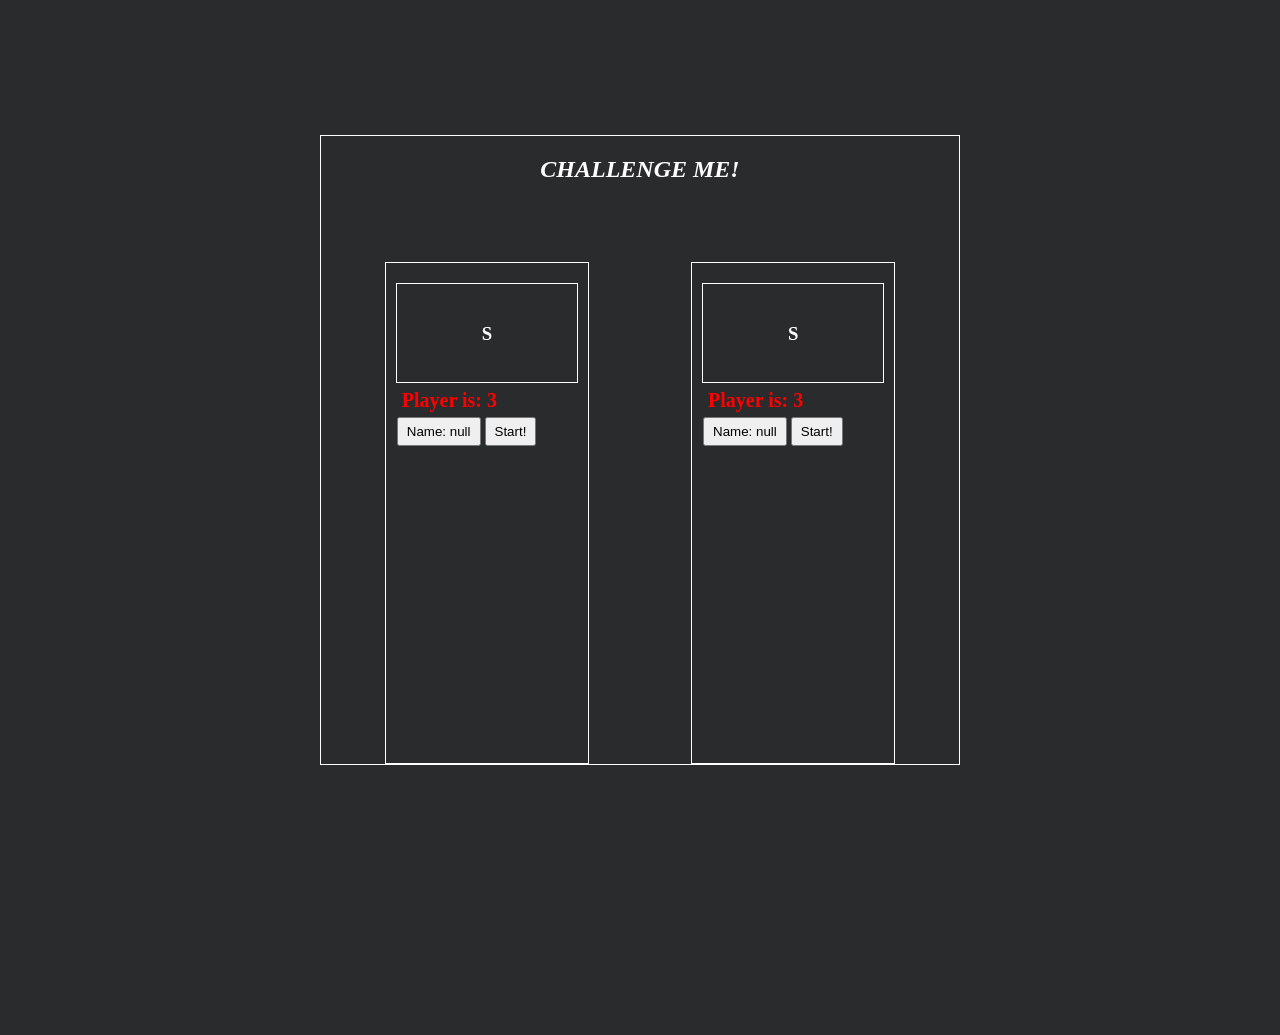
<file: challange-game/index.html>
<!DOCTYPE html>
<html lang="en">
  <head>
    <meta charset="UTF-8" />
    <meta http-equiv="X-UA-Compatible" content="IE=edge" />
    <meta name="viewport" content="width=device-width, initial-scale=1.0" />
    <title>Document</title>
    <link rel="stylesheet" href="./css/style.css" />
  </head>
  <body>
    <div class="container">
      <h1>Challenge me!</h1>
      <div class="game-board">
        <div class="player player-1">
          <div class="screen">
            <h3 id="player-1Screen">S</h3>
            <p id="player-1Name">Player is: </p>
            <button id="set-1stName">Name: </button>
            <button disabled  id="start-1Button">Start!</button>
          </div>
        </div>
        
        <div class="player player-2">
          <div class="screen">
            <h3 id="player-2Screen">S</h3>
            <p id="player-2Name">Player is: </p>
            <button id="set-2ndName">Name: </button>
            <button disabled id="start-2Button">Start!</button>
          </div>
        </div>
      </div>
    </div>


   
    <script src="./js/app.js"></script>
  </body>
</html>
</file>
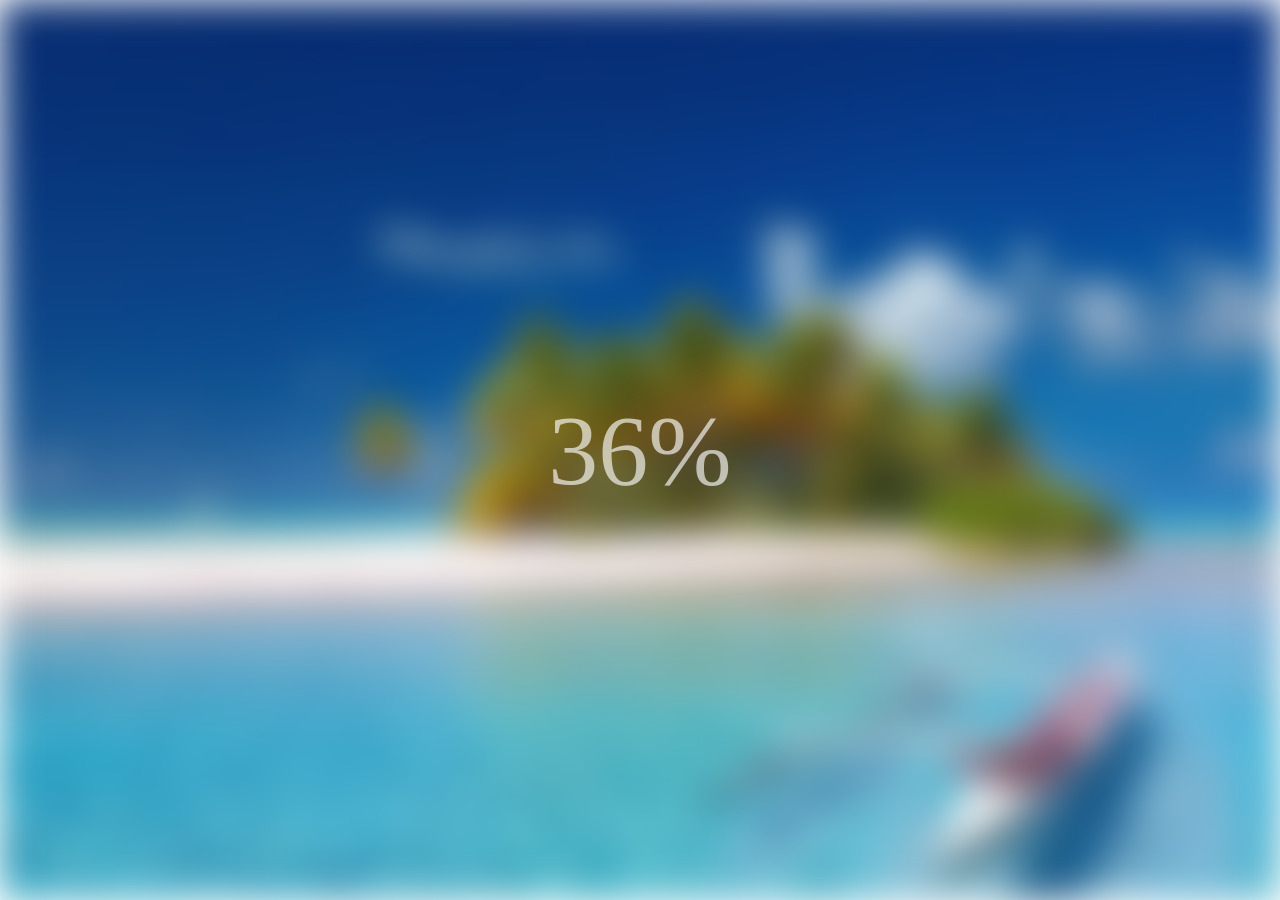
<file: loading/index.html>
<!DOCTYPE html>
<html lang="en">
<head>
    <meta charset="UTF-8">
    <meta http-equiv="X-UA-Compatible" content="IE=edge">
    <meta name="viewport" content="width=device-width, initial-scale=1.0">
    <title>Loading</title>
    <!-- style css -->
    <link rel="stylesheet" href="./style.css">
    <link rel="stylesheet" href="../global.css">
</head>
<body>
    
         <section class="bg"></section>
         
         <div class="loading_text"></div>



    <!-- js -->
    <script src="./app.js"></script>
</body>
</html>
</file>
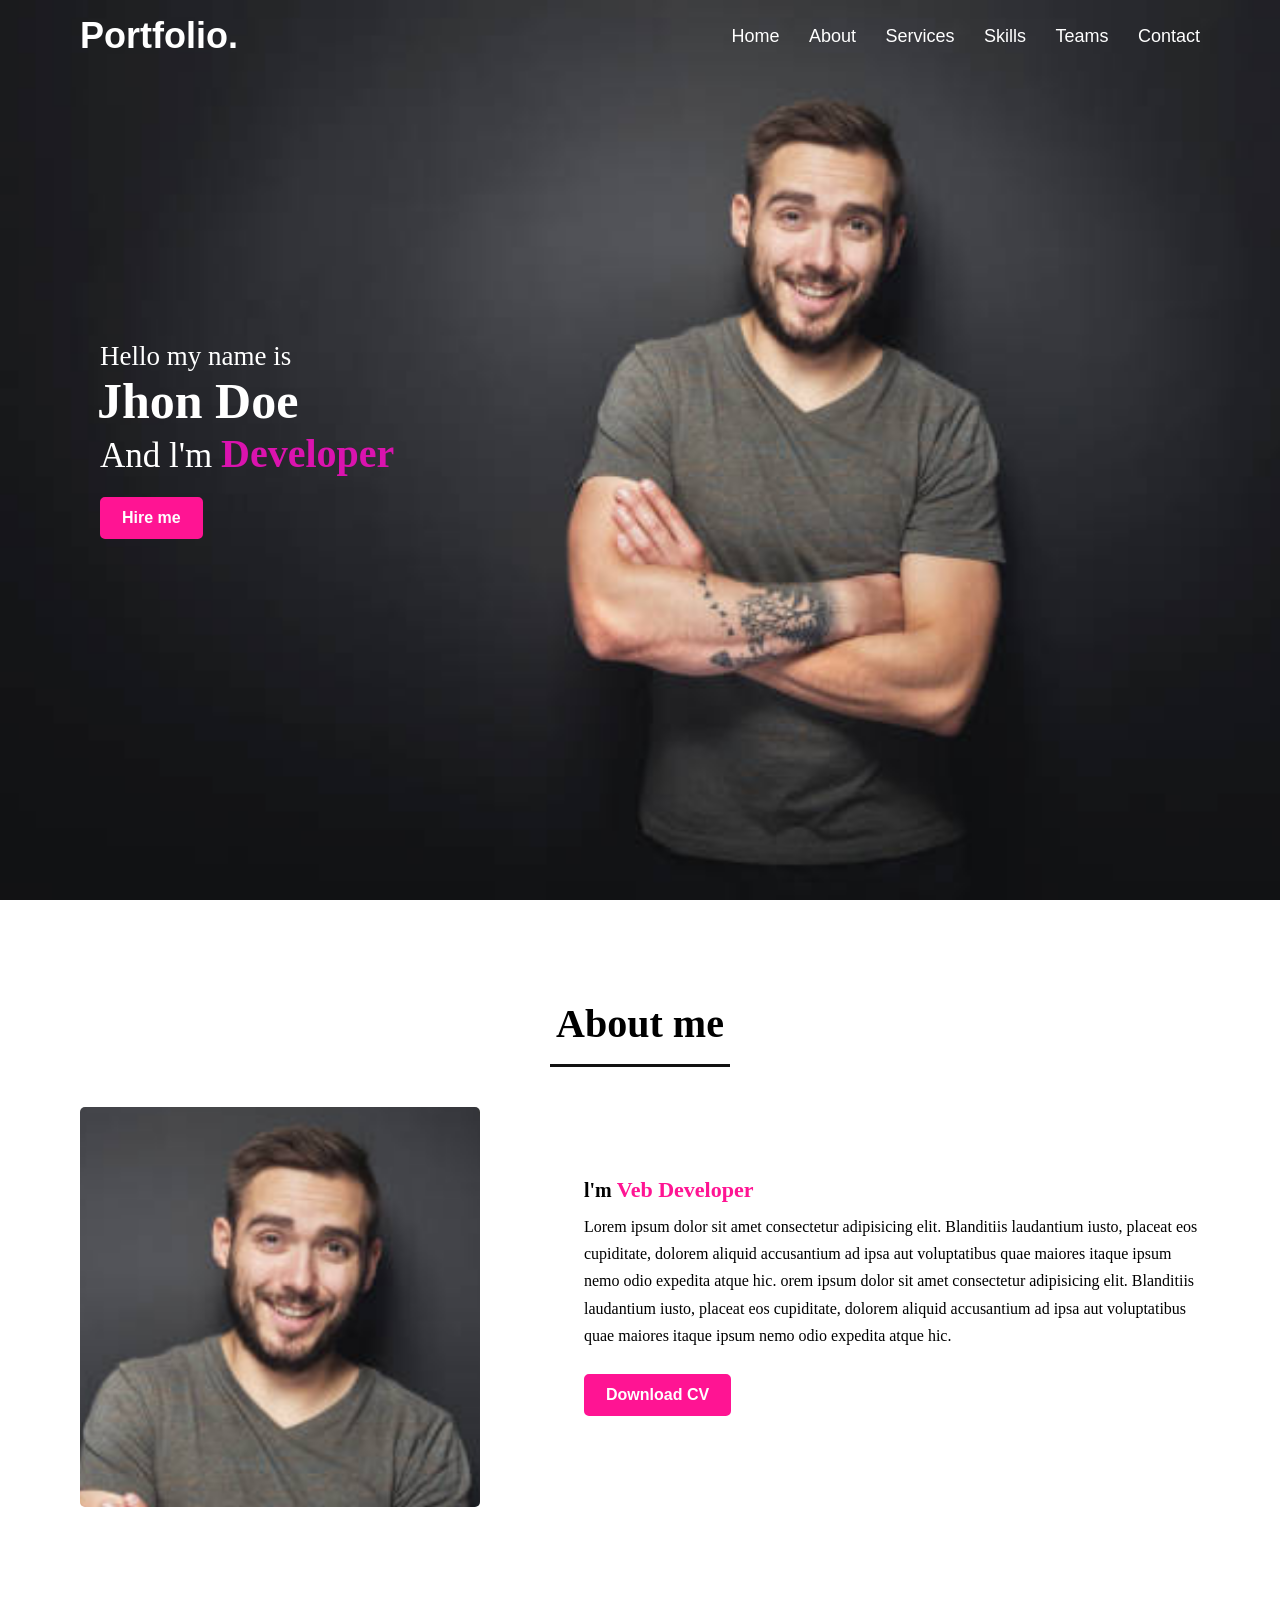
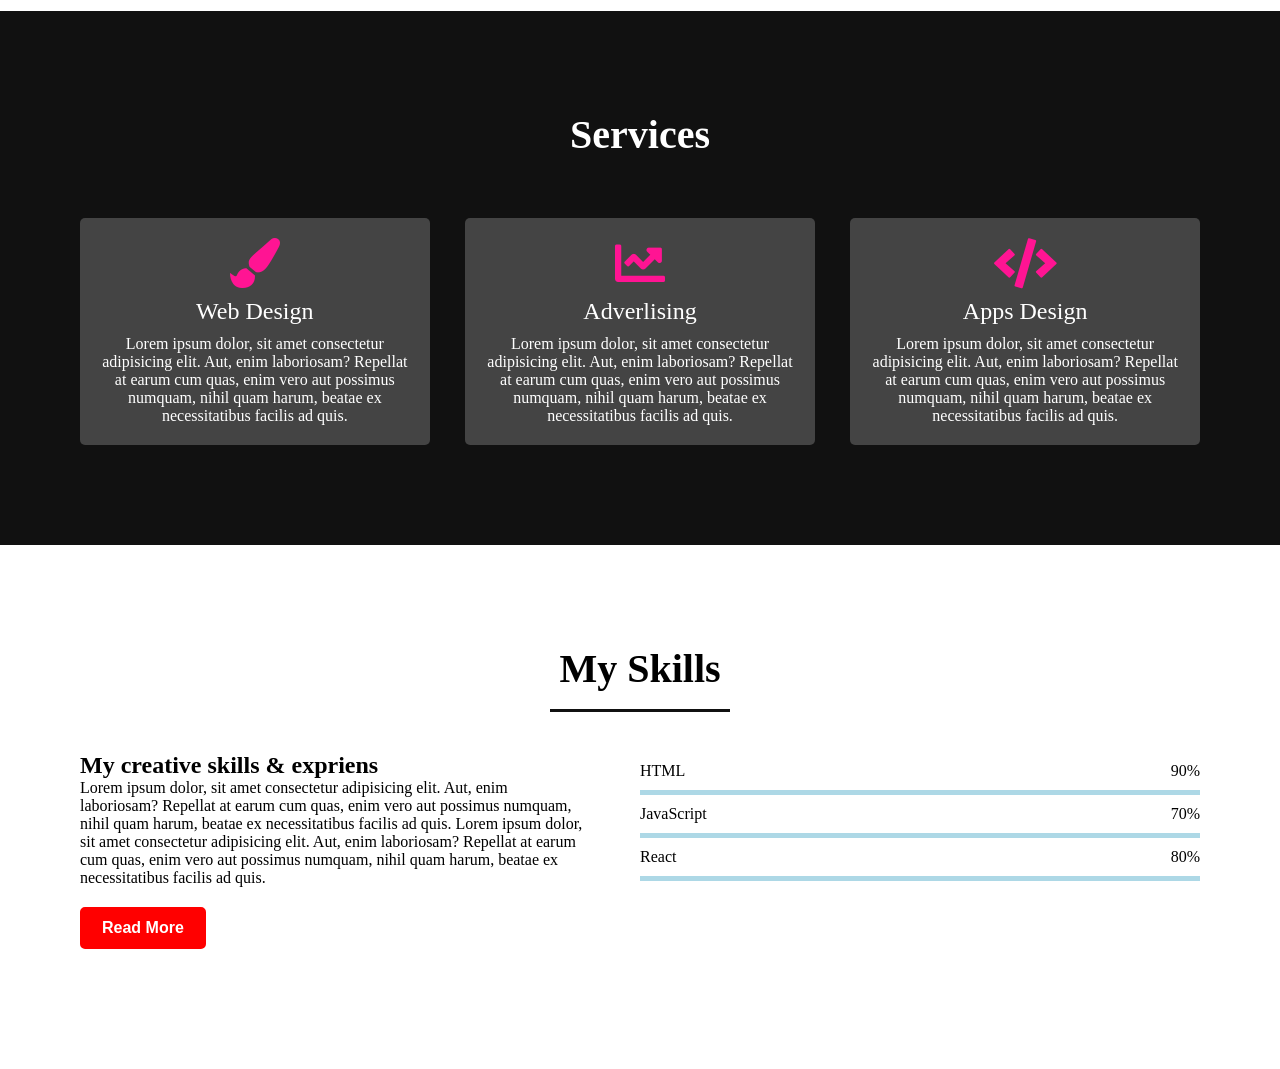
<file: portfolio-website/index.html>
<!DOCTYPE html>
<html lang="en">

<head>
    <meta charset="UTF-8">
    <meta http-equiv="X-UA-Compatible" content="IE=edge">
    <meta name="viewport" content="width=device-width, initial-scale=1.0">
    <title>Document</title>
    <!-- css src -->
    <link rel="stylesheet" href="./style.css">
    <!-- fontAwesome cdn -->
    <link href="https://cdnjs.cloudflare.com/ajax/libs/font-awesome/5.13.0/css/all.min.css" rel="stylesheet">
</head>

<body style="height: 1200px;">

    <!-- ----------------Navbar------------ -->
    <nav class="navbar">
        <div class="content">
            <div class="logo">
                <a href="#">Portfolio.</a>
            </div>
            <ul class="menu">
                <li><a href="#">Home</a></li>
                <li><a href="#">About</a></li>
                <li><a href="#">Services</a></li>
                <li><a href="#">Skills</a></li>
                <li><a href="#">Teams</a></li>
                <li><a href="#">Contact</a></li>
            </ul>
            <!-- hamburger menu -->
            <div class="nav_hamburger">
                <i class="fas fa-bars"></i>
            </div>
        </div>
    </nav>

    <!-- --------------------Home section start---------------- -->
    <section class="home" id="home">
        <div class="content">
            <div class="home_intro">
                <div class="text_1">Hello my name is</div>
                <div class="text_2">Jhon Doe</div>
                <div class="text_3">And l'm <span>Developer</span></div>
                <button href="#" id="hireMe">Hire me</button>
            </div>
        </div>

    </section>

    <!-- -----------------------About section start----------------- -->

    <section class="about section">
        <div class="about_content content">
            <h2 class="section_title">About me</h2>
            <div class="about_intro">

                <div class="col_left">
                    <img src="./images/1.png" alt="">
                </div>

                <div class="col_right">
                    <h4>l'm <span>Veb Developer</span></h4>
                    <p>Lorem ipsum dolor sit amet consectetur adipisicing elit. Blanditiis
                        laudantium iusto, placeat eos cupiditate, dolorem aliquid accusantium
                        ad ipsa aut voluptatibus quae maiores itaque ipsum nemo
                        odio expedita atque hic.
                        orem ipsum dolor sit amet consectetur adipisicing elit. Blanditiis
                        laudantium iusto, placeat eos cupiditate, dolorem aliquid accusantium
                        ad ipsa aut voluptatibus quae maiores itaque ipsum nemo
                        odio expedita atque hic.
                    </p>
                    <button href="#" class="cv">Download CV</button>
                </div>
            </div>
        </div>
    </section>



    <!-- -------------------Services section------------------- -->

    <section class="services section">
        <div class="services_content content">
            <h2 class="section_title">Services</h2>
            <div class="services_intro">

                <div class="card">
                    <div class="box">
                        <i class="fas fa-paint-brush"></i>
                        <div class="text">Web Design</div>
                        <p>Lorem ipsum dolor, sit amet consectetur adipisicing elit.
                            Aut, enim laboriosam? Repellat at earum cum quas,
                            enim vero aut possimus numquam, nihil quam harum,
                            beatae ex necessitatibus facilis ad quis.
                        </p>
                    </div>
                </div>

                <div class="card">
                    <div class="box">
                        <i class="fas fa-chart-line"></i>
                        <div class="text">Adverlising</div>
                        <p>Lorem ipsum dolor, sit amet consectetur adipisicing elit.
                            Aut, enim laboriosam? Repellat at earum cum quas,
                            enim vero aut possimus numquam, nihil quam harum,
                            beatae ex necessitatibus facilis ad quis.
                        </p>
                    </div>
                </div>

                <div class="card">
                    <div class="box">
                        <i class="fas fa-code"></i>
                        <div class="text">Apps Design</div>
                        <p>Lorem ipsum dolor, sit amet consectetur adipisicing elit.
                            Aut, enim laboriosam? Repellat at earum cum quas,
                            enim vero aut possimus numquam, nihil quam harum,
                            beatae ex necessitatibus facilis ad quis.
                        </p>
                    </div>
                </div>


            </div>
        </div>
        </div>
    </section>


    <!-- ----------------------Skills section start--------------------- -->

    <section class="skills section">
        <div class="skills_content content">
            <h2 class="section_title">My Skills</h2>
            <div class="skills_intro">

                <div class="col_left">
                    <h4 class="text">My creative skills & expriens</h4>
                    <p>Lorem ipsum dolor, sit amet consectetur adipisicing elit.
                        Aut, enim laboriosam? Repellat at earum cum quas,
                        enim vero aut possimus numquam, nihil quam harum,
                        beatae ex necessitatibus facilis ad quis.
                        Lorem ipsum dolor, sit amet consectetur adipisicing elit.
                        Aut, enim laboriosam? Repellat at earum cum quas,
                        enim vero aut possimus numquam, nihil quam harum,
                        beatae ex necessitatibus facilis ad quis.
                    </p>
                    <button class="readMore">Read More</button>
                </div>

                <div class="col_right">

                    <div class="bars">
                        <div class="info">
                            <span>HTML</span>
                            <span>90%</span>
                        </div>
                        <div class="line html"></div>
                    </div>

                    <div class="bars">
                        <div class="info">
                            <span>JavaScript</span>
                            <span>70%</span>
                        </div>
                        <div class="line javascript"></div>
                    </div>

                    <div class="bars">
                        <div class="info">
                            <span>React</span>
                            <span>80%</span>
                        </div>
                        <div class="line react"></div>
                    </div>
                </div>
            </div>
        </div>
    </section>

    <script src="./app.js"></script>
</body>

</html>
</file>
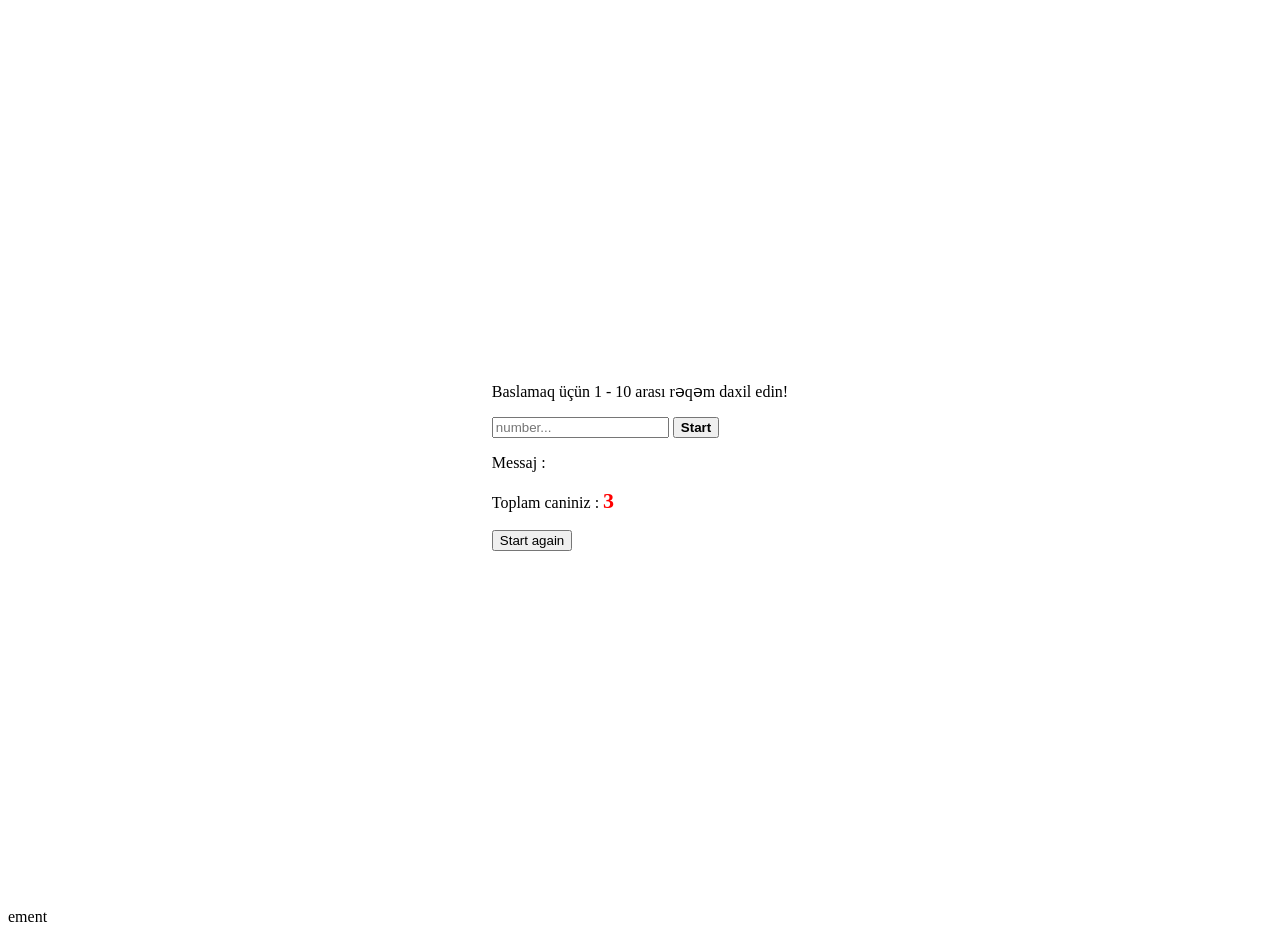
<file: random-game/index.html>
<!DOCTYPE html>
<html lang="en">
<head>
    <meta charset="UTF-8">
    <meta http-equiv="X-UA-Compatible" content="IE=edge">
    <meta name="viewport" content="width=device-width, initial-scale=1.0">
    <title>Document</title>
    <link rel="stylesheet" href="./style.css">
</head>
<body>
    
   <div class="container">

   <div>
    <p>Baslamaq üçün 1 - 10 arası rəqəm daxil edin!</p>
    <input type="text" name="number" id="number" [aria-label="number"] placeholder="number..." />
    <button type="button" id="btn" title="game">Start</button>
    <p>Messaj : <span id="message"></span></p>
    <p>Toplam caniniz :  <span id="life"></span></p>
    <button id="reset">Start again</button>
   </div>

   </div>
  ement</h1>
 <script src="./app.js"></script>
</body>
</html>
</file>
<file: challange-game/css/style.css>
* {
  box-sizing: border-box;
  margin: 0;
  padding: 0;
}

body {
  min-height: 100vh;
  background-color: #292b2c;
  color: #fff;
}

h1 {
  font-style: italic;
  font-size: 24px;
  padding-top: 20px;
  text-transform: uppercase;
}

.container {
  border: 1px solid white;
  width: 50%;
  height: 70vh;
  margin: 15vh auto 0;
  display: flex;
  flex-direction: column;
  align-items: center;
  justify-content: space-between;
}

.game-board {
  width: 80%;
  height: 80%;
  display: flex;
  justify-content: space-between;
}

.player {
  height: 100%;
  width: 40%;
  border: 1px solid white;
  padding: 20px 10px 0;
}

.screen {
  width: 100%;
  height: 100px;
  border: 1px solid white;
}

.screen >h3 {
  text-align: center;
  line-height: 100px;
  text-transform: capitalize;
}

.screen >p{
    margin: 5px;
}

.screen >button{
    padding:5px 8px;
}


.count {font-size: 20px; color: red; font-weight: bold;}
</file>
<file: loading/style.css>
body    {display: flex; justify-content: center; align-items: center; height: 100vh; overflow: hidden;}

.bg     {width: 100%; height: 100vh; background-image: url('./bg.jpg'); background-size: cover;
         background-repeat: no-repeat; position: absolute; z-index: -1; filter: blur(0px);}

.loading_text   {font-size: 100px; color: white;}
</file>
<file: global.css>
* body {margin: 0; padding: 0; box-sizing: border-box;}
</file>
<file: portfolio-website/style.css>
*{margin: 0; padding: 0; box-sizing: border-box; text-decoration: none;}

.content {max-width: 1300px; margin:  auto; padding: 0 80px;}
.section {padding: 100px 0;}
/* --------------Navbar--------- */
.navbar {width: 100%;  position: fixed; font-family: sans-serif; padding: 15px 0; transition: all 0.3s ease;
         z-index: 998;}
/* navbar scrolling style */
.stiky {background: rgb(218, 19, 174); }
.navbar .content {display: flex; justify-content: space-between; align-items: center;}
.navbar .logo a {font-weight: 600; color: #fff; font-size: 36px;}
.navbar .logo a:hover {color: yellow;  transition: all 0.4s ease;}
.navbar .menu li {display: inline-block; list-style: none;}
.navbar .menu li a {color: #fff; font-weight: 500; font-size: 18px; margin-left: 25px;}
.navbar .menu li a:hover {color: yellow; transition: all 0.4s ease;}

/* nav hamburger */
.nav_hamburger {font-size: 24px; color: #fff; cursor: pointer; display: none;}
/* ------------=-Home section start----------- */
.home {display: flex; background-image: url(./images/homeBackgroundImg.jpg); background-size: cover;
       background-repeat: no-repeat; height: 100vh; color: #fff; min-height: 500px; object-fit: cover;}
.home .content {margin: auto auto auto 20px;}
.home_intro .text_1 {font-size: 27px;}
.home_intro .text_2 {font-size: 50px; font-weight: 600; margin-left: -3px;}
.home_intro .text_3 {font-size: 35px;}
.home_intro .text_3 span{font-weight: bolder; font-size: 40px; color: rgb(218, 19, 174);}
#hireMe {padding: 10px 20px; background-color: deeppink; border: 2px solid deeppink; border-radius: 5px;
                 color: #fff; margin-top: 20px; margin: 20px 0; cursor: pointer; font-size: 16px; font-weight: bold;}
#hireMe:hover {background: none; transition: all 0.3s ease; color: deeppink;}



/* ----------------------About section start----------------- */

.about_intro {display: flex; align-items: center; justify-content: space-between;}
.section_title {text-align: center; font-weight: 600; font-size: 40px; padding-bottom: 20px; margin-bottom: 40px;
               position: relative;}
.section_title::before {content: ''; left: 50%; bottom: 0; width: 180px; height: 3px; background-color: #111;
                         position: absolute; transform: translateX(-50%);}
.col_left img {width: 400px; height: 400px; object-fit: cover; border-radius: 5px;}
.about .col_left {width: 45%;}
.about .col_right {width: 55%;}
.about .col_right h4 {margin-bottom: 10px; font-size: 20px; font-weight: bolder;}
.about .col_right span {color: deeppink; font-size: 22px; font-weight: bolder;}
.about .col_right .cv {padding: 10px 20px; background-color: deeppink; border: 2px solid deeppink; border-radius: 5px;
    color: #fff; margin-top: 20px; margin: 25px 0; cursor: pointer; font-size: 16px; font-weight: bold;}
.about .col_right p {line-height: 1.7; font-size: 16px;}


/* ------------------------Services section start-------------------------- */
.services {background: #111; color: #fff;}
.services_intro {display: flex; justify-content: space-between;}
.card {width: calc(33% - 20px); background: #444; text-align: center; padding: 20px; border-radius: 5px;
       transition: all 0.4s ease; overflow: hidden;}
.card i {font-size: 50px; color: deeppink;}
.card .text {font-size: 24px; font-weight: 500; margin: 10px 0;}
.card .box {transition: all 0.3s ease;}
.card:hover .box{transform: scale(1.1); }
.card:hover {background: deeppink;}
.card:hover i {color: #fff; }

/* --------------------------Skills section start------------------------------ */
.skills_intro {width: 100%;}
.skills_intro {display: flex; justify-content: space-between;}
.skills_intro .col_left {width: 45%;}
.skills_intro .col_left .text {font-size: 24px; font-weight: bolder;}
.skills_intro .col_right {width: 50%; }
.skills_intro .col_right .info {display: flex; justify-content: space-between; padding: 10px 0;}
.skills_intro .col_right .line {height: 5px; width: 100%; background: lightblue;}
.readMore {padding: 10px 20px; background-color: red; border: 2px solid red; border-radius: 5px;
    color: #fff; margin-top: 20px; margin: 20px 0; cursor: pointer; font-size: 16px; font-weight: bold;}
















/* responsive  media start*/

/* @media (max-width:1320px){
    .home .content {margin-left: 0;}
    .about_intro  {display: flex; justify-content: space-between;}
    .about_intro .col_right{width: 50%;}
    .about_intro img {width: 300px;}
    
}

@media (max-width:900px){
    .nav_hamburger {display: block; z-index: 999;}
    #hireMe {background: none;}
    #hireMe:hover {background: deeppink; color: #fff;}
    .content {padding: 0 50px;}
    .navbar .menu {position: fixed; width: 100%; height: 100vh; background-color: #111; left: -100%; top: 0;
                   transition: all 0.4s ease; padding-top: 80px;}
    .navbar .menu_active {left: 0; }
    .navbar .menu li {display: block; margin: 20px 0; font-size: 27px; text-align: center;}
    .about_intro  {display: flex; flex-direction: column; }
    
} */
</file>
<file: random-game/style.css>
.container {max-width: calc(100% - 10%); margin: 0 auto; height: 100vh; display: flex; justify-content: center;
            align-items: center;}

#life {font-size: 22px; color: red; font-weight: bolder;}
#message {font-size: 16px; font-weight: bold; color: red;}
#btn {font-weight: bolder;}
</file>
